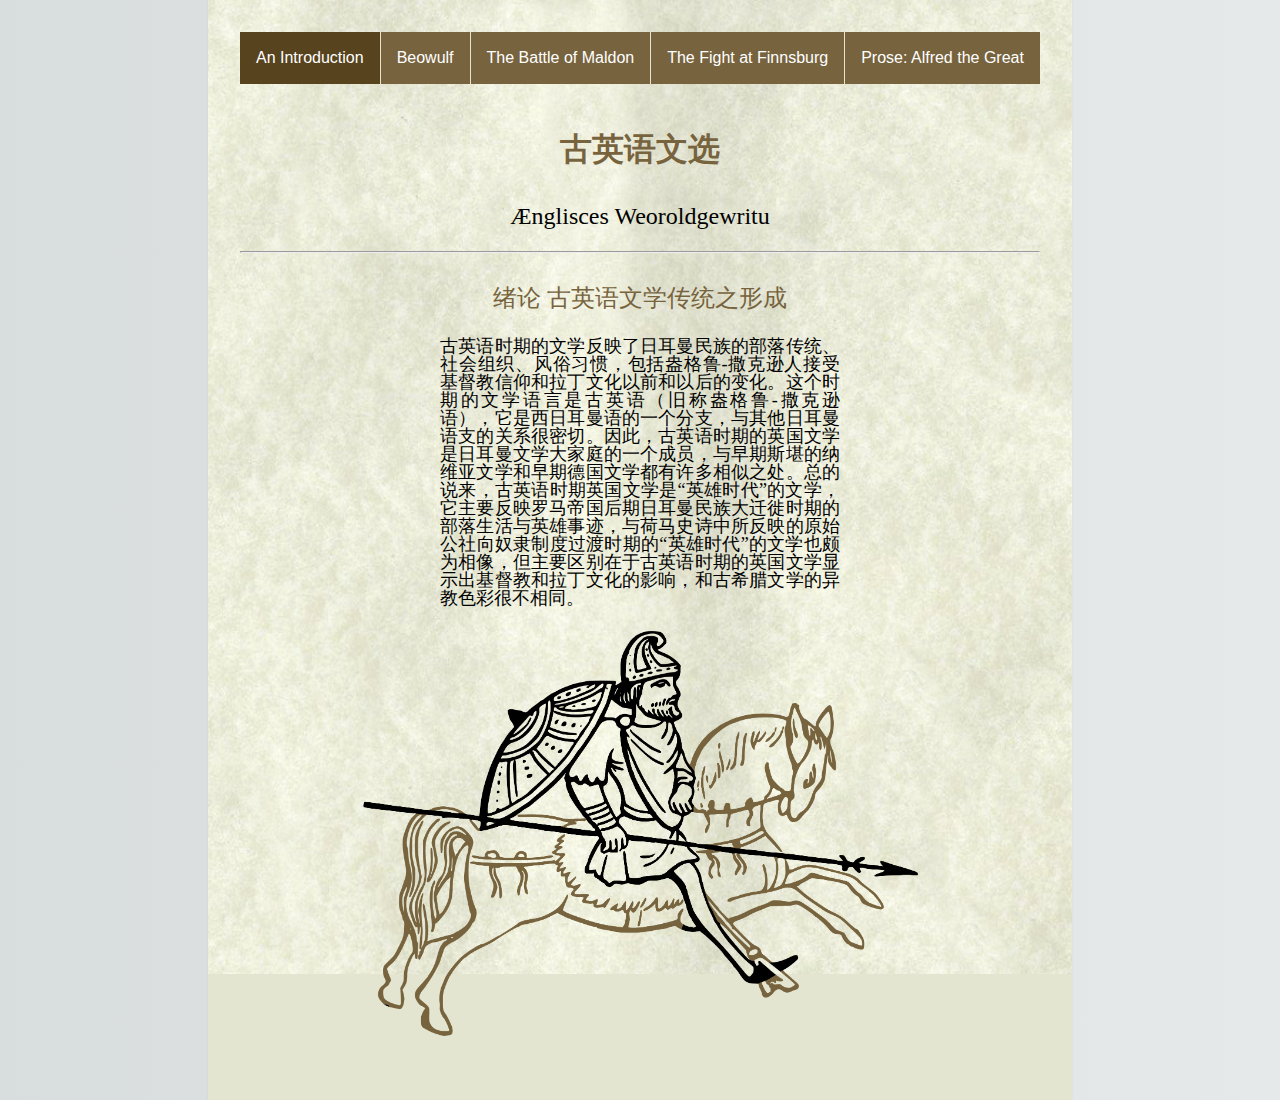
<file: index.html>
<!DOCTYPE html>
<html>

<head>
    <meta charset="utf-8">
    <meta http-equiv="X-UA-Compatible" content="IE=edge">
    <title>Old English Anthology</title>
    <meta name="description" content="Old English Anthology">
    <meta name="author" content="LBR">
    <link rel="stylesheet" href="mystylesheet.css">
</head>

<body>

    <div class="navbar">
        <ul>
            <li><a href="index.html" a class="active"> An Introduction </a></li>
            <li><a href="Beowulf.html"> Beowulf </a></li>
            <li><a href="Maldon.html"> The Battle of Maldon </a></li>
            <li><a href="Finnsburg.html"> The Fight at Finnsburg </a></li>
            <li><a href="Alfred.html"> Prose: Alfred the Great </a></li>
        </ul>
    </div>

    <div class="header">
        <br>
        <h1 style="font-family:华光大黑_CNKI">古英语文选</h1>
        <h2 style="font-family:Matura MT Script Capitals">Ænglisces Weoroldgewritu</h2>
    </div>
    
    <div class="text">
        <hr/>
        <h3>绪论 古英语文学传统之形成</h3>
        <p class="desc">
            古英语时期的文学反映了日耳曼民族的部落传统、社会组织、风俗习惯，包括盎格鲁-撒克逊人接受基督教信仰和拉丁文化以前和以后的变化。这个时期的文学语言是古英语（旧称盎格鲁-撒克逊语），它是西日耳曼语的一个分支，与其他日耳曼语支的关系很密切。因此，古英语时期的英国文学是日耳曼文学大家庭的一个成员，与早期斯堪的纳维亚文学和早期德国文学都有许多相似之处。总的说来，古英语时期英国文学是“英雄时代”的文学，它主要反映罗马帝国后期日耳曼民族大迁徙时期的部落生活与英雄事迹，与荷马史诗中所反映的原始公社向奴隶制度过渡时期的“英雄时代”的文学也颇为相像，但主要区别在于古英语时期的英国文学显示出基督教和拉丁文化的影响，和古希腊文学的异教色彩很不相同。
        </p>
        <br/>
        <div align="center">
            <img class="png", height=405px, width=555px,  src="Images/Anglo-Saxon Horseman coloured.png">
        </div>
    </div>
</body>
</file>
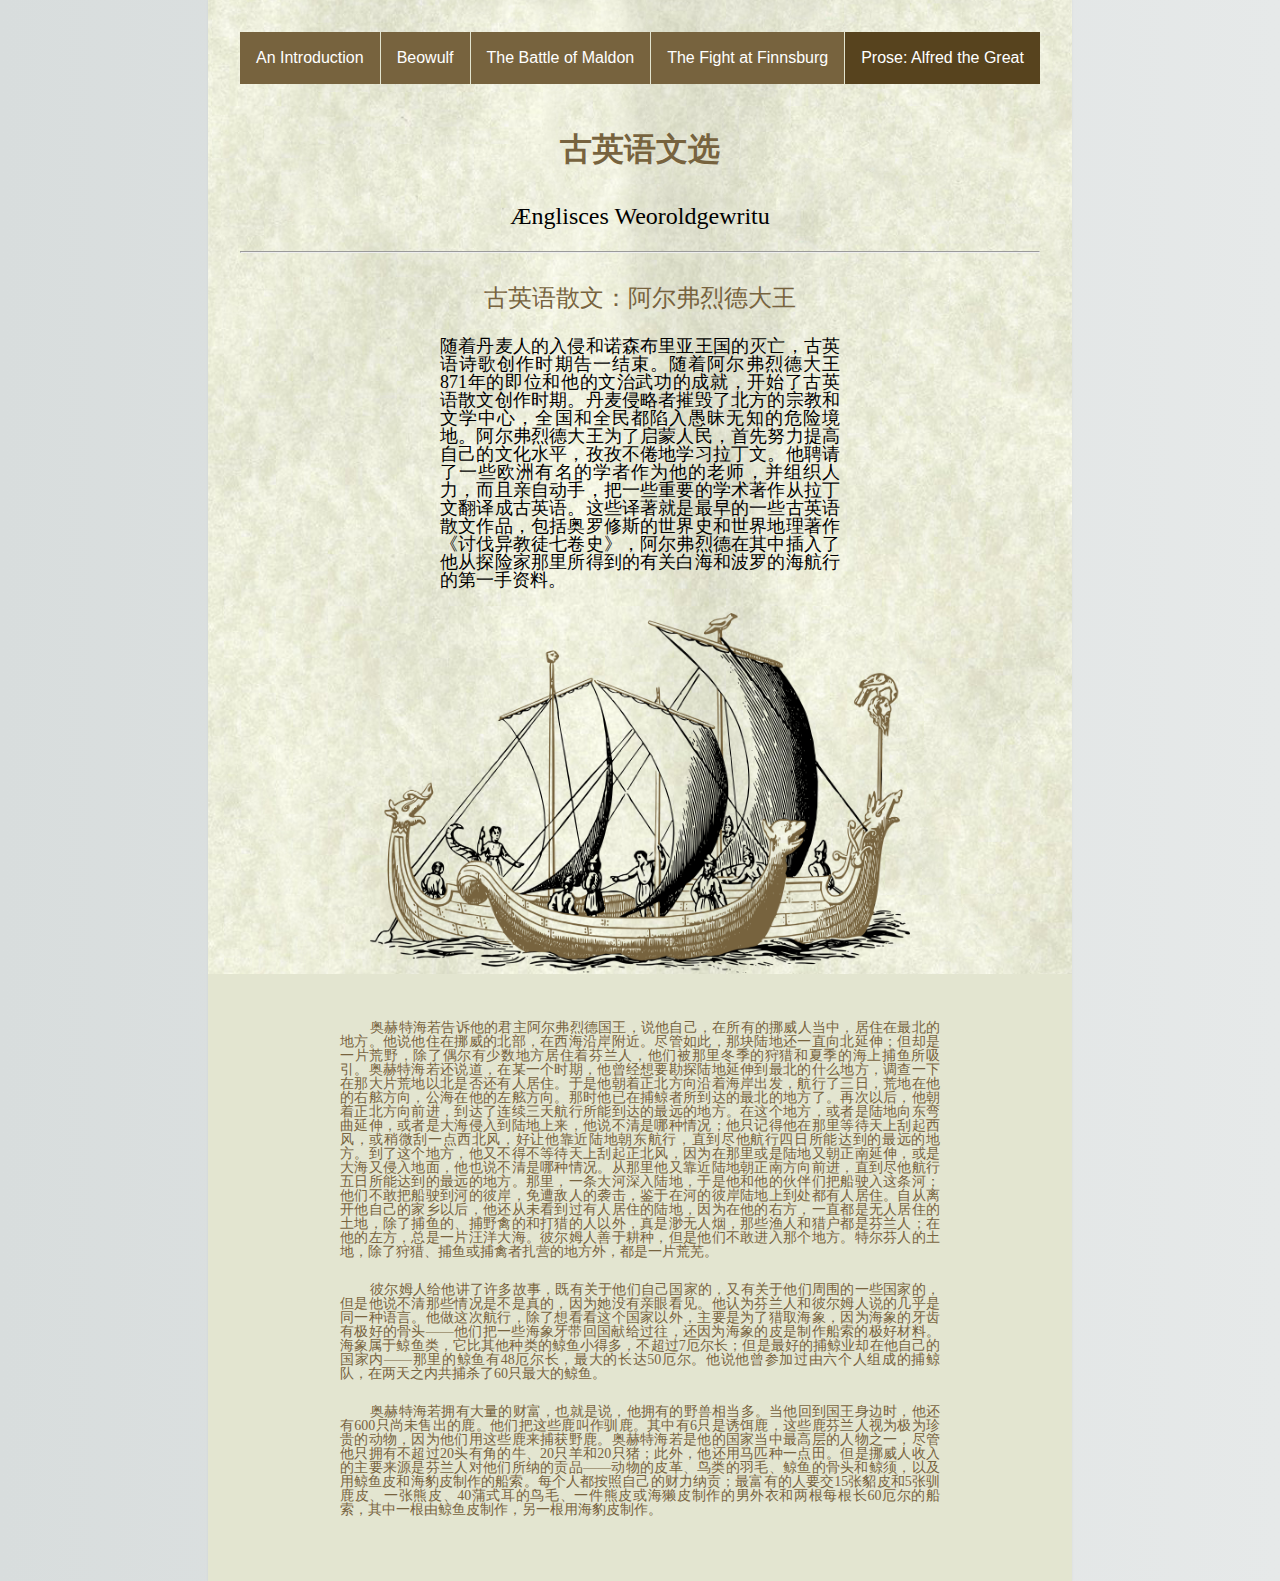
<file: Alfred.html>
<!DOCTYPE html>
<html>

<head>
    <meta charset="utf-8">
    <meta http-equiv="X-UA-Compatible" content="IE=edge">
    <title>Old English Anthology</title>
    <meta name="description" content="Old English Anthology">
    <meta name="author" content="LBR">
    <link rel="stylesheet" href="mystylesheet.css">
</head>

<body>

    <div class="navbar">
        <ul>
            <li><a href="index.html"> An Introduction </a></li>
            <li><a href="Beowulf.html"> Beowulf </a></li>
            <li><a href="Maldon.html"> The Battle of Maldon </a></li>
            <li><a href="Finnsburg.html"> The Fight at Finnsburg </a></li>
            <li><a href="Alfred.html" a class="active"> Prose: Alfred the Great </a></li>
        </ul>
    </div>

    <div class="header">
        <br>
        <h1 style="font-family:华光大黑_CNKI">古英语文选</h1>
        <h2 style="font-family:Matura MT Script Capitals">Ænglisces Weoroldgewritu</h2>
    </div>
    
    <div class="text">
        <hr/>
        <h3>古英语散文：阿尔弗烈德大王</h3>
        <p class="desc">
            随着丹麦人的入侵和诺森布里亚王国的灭亡，古英语诗歌创作时期告一结束。随着阿尔弗烈德大王871年的即位和他的文治武功的成就，开始了古英语散文创作时期。丹麦侵略者摧毁了北方的宗教和文学中心，全国和全民都陷入愚昧无知的危险境地。阿尔弗烈德大王为了启蒙人民，首先努力提高自己的文化水平，孜孜不倦地学习拉丁文。他聘请了一些欧洲有名的学者作为他的老师，并组织人力，而且亲自动手，把一些重要的学术著作从拉丁文翻译成古英语。这些译著就是最早的一些古英语散文作品，包括奥罗修斯的世界史和世界地理著作《讨伐异教徒七卷史》，阿尔弗烈德在其中插入了他从探险家那里所得到的有关白海和波罗的海航行的第一手资料。
        </p>
        <br/>
        <div align="center">
            <img class="png", height=360px, width=540px,  src="Images/Anglo-Saxon Fleet.png">
        </div>
        <br/>
        <br/>
        <p class="prose">
        &nbsp;&nbsp;&nbsp;&nbsp;&nbsp;&nbsp;&nbsp;&nbsp;奥赫特海若告诉他的君主阿尔弗烈德国王，说他自己，在所有的挪威人当中，居住在最北的地方。他说他住在挪威的北部，在西海沿岸附近。尽管如此，那块陆地还一直向北延伸；但却是一片荒野，除了偶尔有少数地方居住着芬兰人，他们被那里冬季的狩猎和夏季的海上捕鱼所吸引。奥赫特海若还说道，在某一个时期，他曾经想要勘探陆地延伸到最北的什么地方，调查一下在那大片荒地以北是否还有人居住。于是他朝着正北方向沿着海岸出发，航行了三日，荒地在他的右舷方向，公海在他的左舷方向。那时他已在捕鲸者所到达的最北的地方了。再次以后，他朝着正北方向前进，到达了连续三天航行所能到达的最远的地方。在这个地方，或者是陆地向东弯曲延伸，或者是大海侵入到陆地上来，他说不清是哪种情况；他只记得他在那里等待天上刮起西风，或稍微刮一点西北风，好让他靠近陆地朝东航行，直到尽他航行四日所能达到的最远的地方。到了这个地方，他又不得不等待天上刮起正北风，因为在那里或是陆地又朝正南延伸，或是大海又侵入地面，他也说不清是哪种情况。从那里他又靠近陆地朝正南方向前进，直到尽他航行五日所能达到的最远的地方。那里，一条大河深入陆地，于是他和他的伙伴们把船驶入这条河；他们不敢把船驶到河的彼岸，免遭敌人的袭击，鉴于在河的彼岸陆地上到处都有人居住。自从离开他自己的家乡以后，他还从未看到过有人居住的陆地，因为在他的右方，一直都是无人居住的土地，除了捕鱼的、捕野禽的和打猎的人以外，真是渺无人烟，那些渔人和猎户都是芬兰人；在他的左方，总是一片汪洋大海。彼尔姆人善于耕种，但是他们不敢进入那个地方。特尔芬人的土地，除了狩猎、捕鱼或捕禽者扎营的地方外，都是一片荒芜。
        </p>
        <br/>
        <p class="prose">
        &nbsp;&nbsp;&nbsp;&nbsp;&nbsp;&nbsp;&nbsp;&nbsp;彼尔姆人给他讲了许多故事，既有关于他们自己国家的，又有关于他们周围的一些国家的，但是他说不清那些情况是不是真的，因为她没有亲眼看见。他认为芬兰人和彼尔姆人说的几乎是同一种语言。他做这次航行，除了想看看这个国家以外，主要是为了猎取海象，因为海象的牙齿有极好的骨头——他们把一些海象牙带回国献给过往，还因为海象的皮是制作船索的极好材料。海象属于鲸鱼类，它比其他种类的鲸鱼小得多，不超过7厄尔长；但是最好的捕鲸业却在他自己的国家内——那里的鲸鱼有48厄尔长，最大的长达50厄尔。他说他曾参加过由六个人组成的捕鲸队，在两天之内共捕杀了60只最大的鲸鱼。
        </p>
        <br/>
        <p class="prose">
        &nbsp;&nbsp;&nbsp;&nbsp;&nbsp;&nbsp;&nbsp;&nbsp;奥赫特海若拥有大量的财富，也就是说，他拥有的野兽相当多。当他回到国王身边时，他还有600只尚未售出的鹿。他们把这些鹿叫作驯鹿。其中有6只是诱饵鹿，这些鹿芬兰人视为极为珍贵的动物，因为他们用这些鹿来捕获野鹿。奥赫特海若是他的国家当中最高层的人物之一，尽管他只拥有不超过20头有角的牛、20只羊和20只猪；此外，他还用马匹种一点田。但是挪威人收入的主要来源是芬兰人对他们所纳的贡品——动物的皮革、鸟类的羽毛、鲸鱼的骨头和鲸须，以及用鲸鱼皮和海豹皮制作的船索。每个人都按照自己的财力纳贡；最富有的人要交15张貂皮和5张驯鹿皮、一张熊皮、40蒲式耳的鸟毛、一件熊皮或海獭皮制作的男外衣和两根每根长60厄尔的船索，其中一根由鲸鱼皮制作，另一根用海豹皮制作。
        </p>
    </div>
</body>
</file>
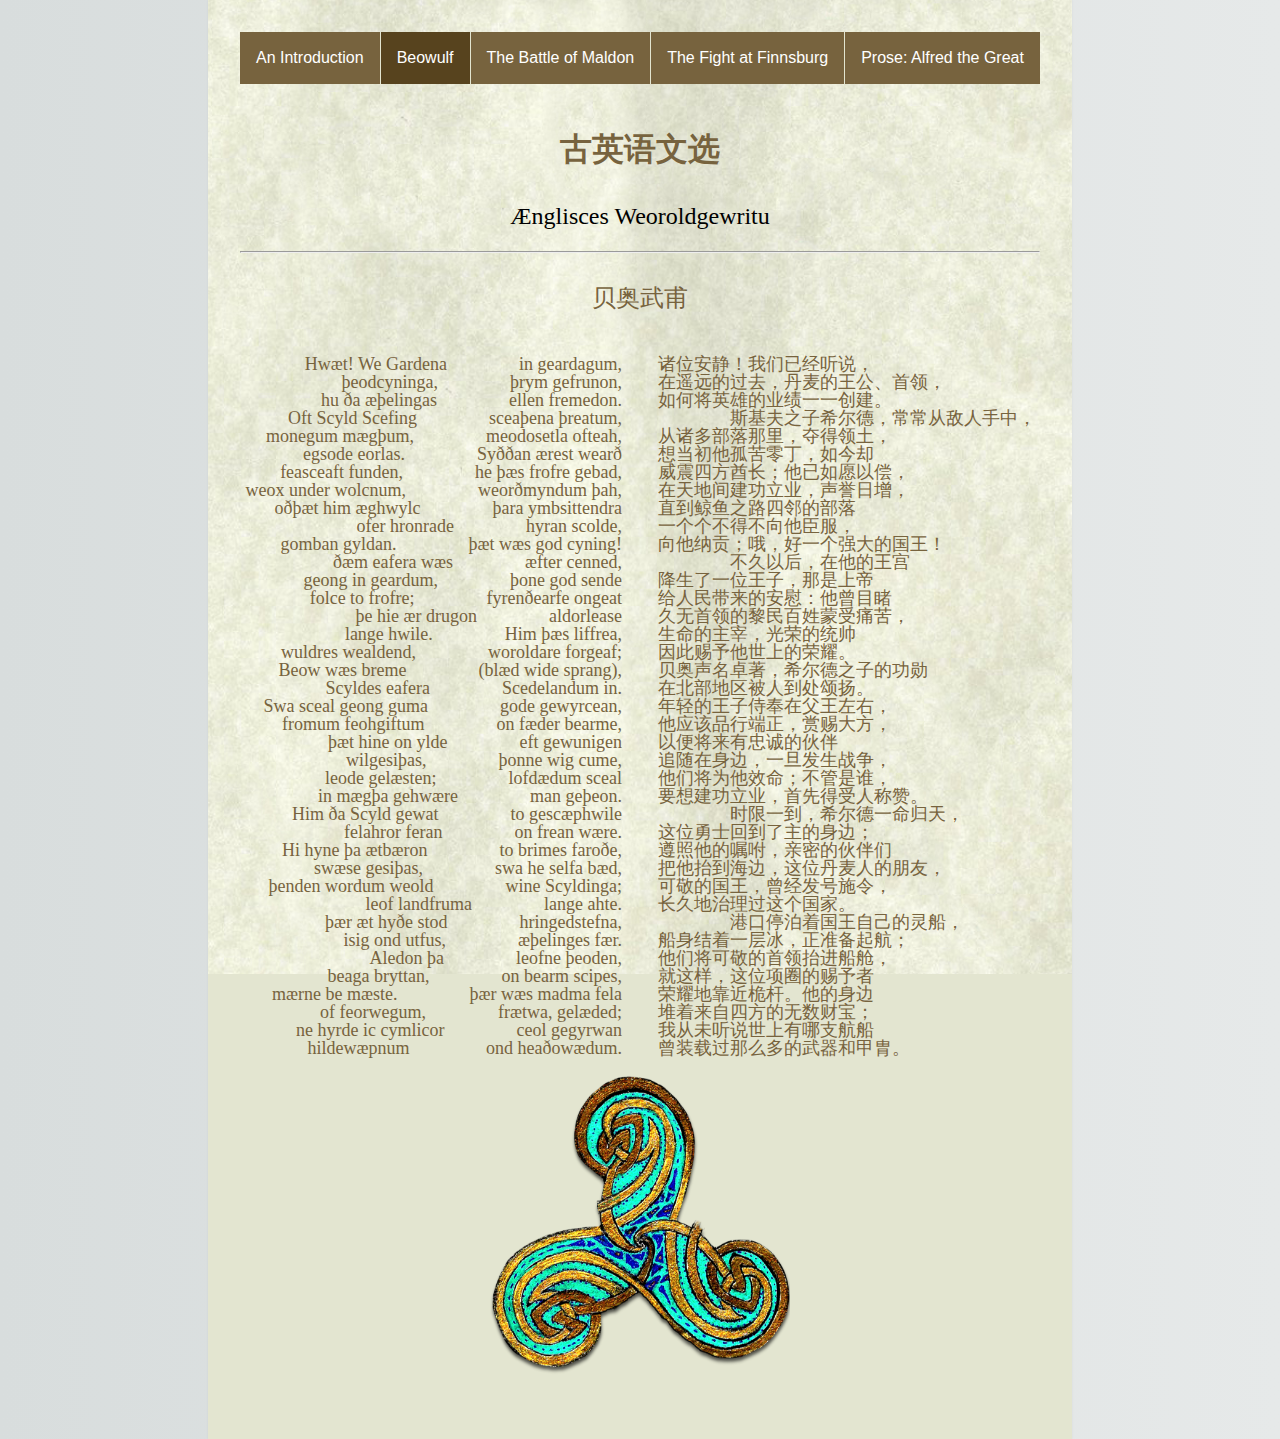
<file: Beowulf.html>
<!DOCTYPE html>
<html>

<head>
    <meta charset="utf-8">
    <meta http-equiv="X-UA-Compatible" content="IE=edge">
    <title>OEA: Beowulf</title>
    <meta name="description" content="OEA: Beowulf">
    <meta name="author" content="LBR">
    <link rel="stylesheet" href="mystylesheet.css">
</head>

<body>

    <div class="navbar">
        <ul>
            <li><a href="index.html"> An Introduction </a></li>
            <li><a href="Beowulf.html" a class="active"> Beowulf </a></li>
            <li><a href="Maldon.html"> The Battle of Maldon </a></li>
            <li><a href="Finnsburg.html"> The Fight at Finnsburg </a></li>
            <li><a href="Alfred.html"> Prose: Alfred the Great </a></li>
        </ul>
    </div>

    <div class="header">
        <br>
        <h1>古英语文选</h1>
        <h2>Ænglisces Weoroldgewritu</h2>
    </div>
    
    <div class="text">
        <hr/>
        <h3>贝奥武甫</h3>
        <div class="column left">
            <p class="text-en">
                Hwæt! We Gardena&nbsp;&nbsp;&nbsp;&nbsp;&nbsp;&nbsp;&nbsp;&nbsp;&nbsp;&nbsp;&nbsp;&nbsp;&nbsp;&nbsp;&nbsp;&nbsp;in geardagum,&nbsp;&nbsp;&nbsp;&nbsp;<br>
                þeodcyninga,&nbsp;&nbsp;&nbsp;&nbsp;&nbsp;&nbsp;&nbsp;&nbsp;&nbsp;&nbsp;&nbsp;&nbsp;&nbsp;&nbsp;&nbsp;&nbsp;þrym gefrunon,&nbsp;&nbsp;&nbsp;&nbsp;<br>
                hu ða æþelingas&nbsp;&nbsp;&nbsp;&nbsp;&nbsp;&nbsp;&nbsp;&nbsp;&nbsp;&nbsp;&nbsp;&nbsp;&nbsp;&nbsp;&nbsp;&nbsp;ellen fremedon.&nbsp;&nbsp;&nbsp;&nbsp;<br>
                Oft Scyld Scefing&nbsp;&nbsp;&nbsp;&nbsp;&nbsp;&nbsp;&nbsp;&nbsp;&nbsp;&nbsp;&nbsp;&nbsp;&nbsp;&nbsp;&nbsp;&nbsp;sceaþena þreatum,&nbsp;&nbsp;&nbsp;&nbsp;<br>
                monegum mægþum,&nbsp;&nbsp;&nbsp;&nbsp;&nbsp;&nbsp;&nbsp;&nbsp;&nbsp;&nbsp;&nbsp;&nbsp;&nbsp;&nbsp;&nbsp;&nbsp;meodosetla ofteah,&nbsp;&nbsp;&nbsp;&nbsp;<br>
                egsode eorlas.&nbsp;&nbsp;&nbsp;&nbsp;&nbsp;&nbsp;&nbsp;&nbsp;&nbsp;&nbsp;&nbsp;&nbsp;&nbsp;&nbsp;&nbsp;&nbsp;Syððan ærest wearð&nbsp;&nbsp;&nbsp;&nbsp;<br>
                feasceaft funden,&nbsp;&nbsp;&nbsp;&nbsp;&nbsp;&nbsp;&nbsp;&nbsp;&nbsp;&nbsp;&nbsp;&nbsp;&nbsp;&nbsp;&nbsp;&nbsp;he þæs frofre gebad,&nbsp;&nbsp;&nbsp;&nbsp;<br>
                weox under wolcnum,&nbsp;&nbsp;&nbsp;&nbsp;&nbsp;&nbsp;&nbsp;&nbsp;&nbsp;&nbsp;&nbsp;&nbsp;&nbsp;&nbsp;&nbsp;&nbsp;weorðmyndum þah,&nbsp;&nbsp;&nbsp;&nbsp;<br>
                oðþæt him æghwylc&nbsp;&nbsp;&nbsp;&nbsp;&nbsp;&nbsp;&nbsp;&nbsp;&nbsp;&nbsp;&nbsp;&nbsp;&nbsp;&nbsp;&nbsp;&nbsp;þara ymbsittendra&nbsp;&nbsp;&nbsp;&nbsp;<br>
                ofer hronrade&nbsp;&nbsp;&nbsp;&nbsp;&nbsp;&nbsp;&nbsp;&nbsp;&nbsp;&nbsp;&nbsp;&nbsp;&nbsp;&nbsp;&nbsp;&nbsp;hyran scolde,&nbsp;&nbsp;&nbsp;&nbsp;<br>
                gomban gyldan.&nbsp;&nbsp;&nbsp;&nbsp;&nbsp;&nbsp;&nbsp;&nbsp;&nbsp;&nbsp;&nbsp;&nbsp;&nbsp;&nbsp;&nbsp;&nbsp;þæt wæs god cyning!&nbsp;&nbsp;&nbsp;&nbsp;<br>
                ðæm eafera wæs&nbsp;&nbsp;&nbsp;&nbsp;&nbsp;&nbsp;&nbsp;&nbsp;&nbsp;&nbsp;&nbsp;&nbsp;&nbsp;&nbsp;&nbsp;&nbsp;æfter cenned,&nbsp;&nbsp;&nbsp;&nbsp;<br>
                geong in geardum,&nbsp;&nbsp;&nbsp;&nbsp;&nbsp;&nbsp;&nbsp;&nbsp;&nbsp;&nbsp;&nbsp;&nbsp;&nbsp;&nbsp;&nbsp;&nbsp;þone god sende&nbsp;&nbsp;&nbsp;&nbsp;<br>
                folce to frofre;&nbsp;&nbsp;&nbsp;&nbsp;&nbsp;&nbsp;&nbsp;&nbsp;&nbsp;&nbsp;&nbsp;&nbsp;&nbsp;&nbsp;&nbsp;&nbsp;fyrenðearfe ongeat&nbsp;&nbsp;&nbsp;&nbsp;<br>
                þe hie ær drugon&nbsp;&nbsp;&nbsp;&nbsp;&nbsp;&nbsp;&nbsp;&nbsp;&nbsp;&nbsp;&nbsp;&nbsp;&nbsp;&nbsp;&nbsp;&nbsp;aldorlease&nbsp;&nbsp;&nbsp;&nbsp;<br>
                lange hwile.&nbsp;&nbsp;&nbsp;&nbsp;&nbsp;&nbsp;&nbsp;&nbsp;&nbsp;&nbsp;&nbsp;&nbsp;&nbsp;&nbsp;&nbsp;&nbsp;Him þæs liffrea,&nbsp;&nbsp;&nbsp;&nbsp;<br>
                wuldres wealdend,&nbsp;&nbsp;&nbsp;&nbsp;&nbsp;&nbsp;&nbsp;&nbsp;&nbsp;&nbsp;&nbsp;&nbsp;&nbsp;&nbsp;&nbsp;&nbsp;woroldare forgeaf;&nbsp;&nbsp;&nbsp;&nbsp;<br>
                Beow wæs breme&nbsp;&nbsp;&nbsp;&nbsp;&nbsp;&nbsp;&nbsp;&nbsp;&nbsp;&nbsp;&nbsp;&nbsp;&nbsp;&nbsp;&nbsp;&nbsp;(blæd wide sprang),&nbsp;&nbsp;&nbsp;&nbsp;<br>
                Scyldes eafera&nbsp;&nbsp;&nbsp;&nbsp;&nbsp;&nbsp;&nbsp;&nbsp;&nbsp;&nbsp;&nbsp;&nbsp;&nbsp;&nbsp;&nbsp;&nbsp;Scedelandum in.&nbsp;&nbsp;&nbsp;&nbsp;<br>
                Swa sceal geong guma&nbsp;&nbsp;&nbsp;&nbsp;&nbsp;&nbsp;&nbsp;&nbsp;&nbsp;&nbsp;&nbsp;&nbsp;&nbsp;&nbsp;&nbsp;&nbsp;gode gewyrcean,&nbsp;&nbsp;&nbsp;&nbsp;<br>
                fromum feohgiftum&nbsp;&nbsp;&nbsp;&nbsp;&nbsp;&nbsp;&nbsp;&nbsp;&nbsp;&nbsp;&nbsp;&nbsp;&nbsp;&nbsp;&nbsp;&nbsp;on fæder bearme,&nbsp;&nbsp;&nbsp;&nbsp;<br>
                þæt hine on ylde&nbsp;&nbsp;&nbsp;&nbsp;&nbsp;&nbsp;&nbsp;&nbsp;&nbsp;&nbsp;&nbsp;&nbsp;&nbsp;&nbsp;&nbsp;&nbsp;eft gewunigen&nbsp;&nbsp;&nbsp;&nbsp;<br>
                wilgesiþas,&nbsp;&nbsp;&nbsp;&nbsp;&nbsp;&nbsp;&nbsp;&nbsp;&nbsp;&nbsp;&nbsp;&nbsp;&nbsp;&nbsp;&nbsp;&nbsp;þonne wig cume,&nbsp;&nbsp;&nbsp;&nbsp;<br>
                leode gelæsten;&nbsp;&nbsp;&nbsp;&nbsp;&nbsp;&nbsp;&nbsp;&nbsp;&nbsp;&nbsp;&nbsp;&nbsp;&nbsp;&nbsp;&nbsp;&nbsp;lofdædum sceal&nbsp;&nbsp;&nbsp;&nbsp;<br>
                in mægþa gehwære&nbsp;&nbsp;&nbsp;&nbsp;&nbsp;&nbsp;&nbsp;&nbsp;&nbsp;&nbsp;&nbsp;&nbsp;&nbsp;&nbsp;&nbsp;&nbsp;man geþeon.&nbsp;&nbsp;&nbsp;&nbsp;<br>
                Him ða Scyld gewat&nbsp;&nbsp;&nbsp;&nbsp;&nbsp;&nbsp;&nbsp;&nbsp;&nbsp;&nbsp;&nbsp;&nbsp;&nbsp;&nbsp;&nbsp;&nbsp;to gescæphwile&nbsp;&nbsp;&nbsp;&nbsp;<br>
                felahror feran&nbsp;&nbsp;&nbsp;&nbsp;&nbsp;&nbsp;&nbsp;&nbsp;&nbsp;&nbsp;&nbsp;&nbsp;&nbsp;&nbsp;&nbsp;&nbsp;on frean wære.&nbsp;&nbsp;&nbsp;&nbsp;<br>
                Hi hyne þa ætbæron&nbsp;&nbsp;&nbsp;&nbsp;&nbsp;&nbsp;&nbsp;&nbsp;&nbsp;&nbsp;&nbsp;&nbsp;&nbsp;&nbsp;&nbsp;&nbsp;to brimes faroðe,&nbsp;&nbsp;&nbsp;&nbsp;<br>
                swæse gesiþas,&nbsp;&nbsp;&nbsp;&nbsp;&nbsp;&nbsp;&nbsp;&nbsp;&nbsp;&nbsp;&nbsp;&nbsp;&nbsp;&nbsp;&nbsp;&nbsp;swa he selfa bæd,&nbsp;&nbsp;&nbsp;&nbsp;<br>
                þenden wordum weold&nbsp;&nbsp;&nbsp;&nbsp;&nbsp;&nbsp;&nbsp;&nbsp;&nbsp;&nbsp;&nbsp;&nbsp;&nbsp;&nbsp;&nbsp;&nbsp;wine Scyldinga;&nbsp;&nbsp;&nbsp;&nbsp;<br>
                leof landfruma&nbsp;&nbsp;&nbsp;&nbsp;&nbsp;&nbsp;&nbsp;&nbsp;&nbsp;&nbsp;&nbsp;&nbsp;&nbsp;&nbsp;&nbsp;&nbsp;lange ahte.&nbsp;&nbsp;&nbsp;&nbsp;<br>
                þær æt hyðe stod&nbsp;&nbsp;&nbsp;&nbsp;&nbsp;&nbsp;&nbsp;&nbsp;&nbsp;&nbsp;&nbsp;&nbsp;&nbsp;&nbsp;&nbsp;&nbsp;hringedstefna,&nbsp;&nbsp;&nbsp;&nbsp;<br>
                isig ond utfus,&nbsp;&nbsp;&nbsp;&nbsp;&nbsp;&nbsp;&nbsp;&nbsp;&nbsp;&nbsp;&nbsp;&nbsp;&nbsp;&nbsp;&nbsp;&nbsp;æþelinges fær.&nbsp;&nbsp;&nbsp;&nbsp;<br>
                Aledon þa&nbsp;&nbsp;&nbsp;&nbsp;&nbsp;&nbsp;&nbsp;&nbsp;&nbsp;&nbsp;&nbsp;&nbsp;&nbsp;&nbsp;&nbsp;&nbsp;leofne þeoden,&nbsp;&nbsp;&nbsp;&nbsp;<br>
                beaga bryttan,&nbsp;&nbsp;&nbsp;&nbsp;&nbsp;&nbsp;&nbsp;&nbsp;&nbsp;&nbsp;&nbsp;&nbsp;&nbsp;&nbsp;&nbsp;&nbsp;on bearm scipes,&nbsp;&nbsp;&nbsp;&nbsp;<br>
                mærne be mæste.&nbsp;&nbsp;&nbsp;&nbsp;&nbsp;&nbsp;&nbsp;&nbsp;&nbsp;&nbsp;&nbsp;&nbsp;&nbsp;&nbsp;&nbsp;&nbsp;þær wæs madma fela&nbsp;&nbsp;&nbsp;&nbsp;<br>
                of feorwegum,&nbsp;&nbsp;&nbsp;&nbsp;&nbsp;&nbsp;&nbsp;&nbsp;&nbsp;&nbsp;&nbsp;&nbsp;&nbsp;&nbsp;&nbsp;&nbsp;frætwa, gelæded;&nbsp;&nbsp;&nbsp;&nbsp;<br>
                ne hyrde ic cymlicor&nbsp;&nbsp;&nbsp;&nbsp;&nbsp;&nbsp;&nbsp;&nbsp;&nbsp;&nbsp;&nbsp;&nbsp;&nbsp;&nbsp;&nbsp;&nbsp;ceol gegyrwan&nbsp;&nbsp;&nbsp;&nbsp;<br>
                hildewæpnum&nbsp;&nbsp;&nbsp;&nbsp;&nbsp;&nbsp;&nbsp;&nbsp;&nbsp;&nbsp;&nbsp;&nbsp;&nbsp;&nbsp;&nbsp;&nbsp; ond heaðowædum.&nbsp;&nbsp;&nbsp;&nbsp;
            </p>
        </div>
        <div class="column right">
            <p class="text-zh">
                &nbsp;&nbsp;&nbsp;&nbsp;诸位安静！我们已经听说，<br>
                &nbsp;&nbsp;&nbsp;&nbsp;在遥远的过去，丹麦的王公、首领，<br>
                &nbsp;&nbsp;&nbsp;&nbsp;如何将英雄的业绩一一创建。<br>
                &nbsp;&nbsp;&nbsp;&nbsp;&nbsp;&nbsp;&nbsp;&nbsp;&nbsp;&nbsp;&nbsp;&nbsp;&nbsp;&nbsp;&nbsp;&nbsp;&nbsp;&nbsp;&nbsp;&nbsp;斯基夫之子希尔德，常常从敌人手中，<br>
                &nbsp;&nbsp;&nbsp;&nbsp;从诸多部落那里，夺得领土，<br>
                &nbsp;&nbsp;&nbsp;&nbsp;想当初他孤苦零丁，如今却<br>
                &nbsp;&nbsp;&nbsp;&nbsp;威震四方酋长；他已如愿以偿，<br>
                &nbsp;&nbsp;&nbsp;&nbsp;在天地间建功立业，声誉日增，<br>
                &nbsp;&nbsp;&nbsp;&nbsp;直到鲸鱼之路四邻的部落<br>
                &nbsp;&nbsp;&nbsp;&nbsp;一个个不得不向他臣服，<br>
                &nbsp;&nbsp;&nbsp;&nbsp;向他纳贡；哦，好一个强大的国王！<br>
                &nbsp;&nbsp;&nbsp;&nbsp;&nbsp;&nbsp;&nbsp;&nbsp;&nbsp;&nbsp;&nbsp;&nbsp;&nbsp;&nbsp;&nbsp;&nbsp;&nbsp;&nbsp;&nbsp;&nbsp;不久以后，在他的王宫<br>
                &nbsp;&nbsp;&nbsp;&nbsp;降生了一位王子，那是上帝<br>
                &nbsp;&nbsp;&nbsp;&nbsp;给人民带来的安慰：他曾目睹<br>
                &nbsp;&nbsp;&nbsp;&nbsp;久无首领的黎民百姓蒙受痛苦，<br>
                &nbsp;&nbsp;&nbsp;&nbsp;生命的主宰，光荣的统帅<br>
                &nbsp;&nbsp;&nbsp;&nbsp;因此赐予他世上的荣耀。<br>
                &nbsp;&nbsp;&nbsp;&nbsp;贝奥声名卓著，希尔德之子的功勋<br>
                &nbsp;&nbsp;&nbsp;&nbsp;在北部地区被人到处颂扬。<br>
                &nbsp;&nbsp;&nbsp;&nbsp;年轻的王子侍奉在父王左右，<br>
                &nbsp;&nbsp;&nbsp;&nbsp;他应该品行端正，赏赐大方，<br>
                &nbsp;&nbsp;&nbsp;&nbsp;以便将来有忠诚的伙伴<br>
                &nbsp;&nbsp;&nbsp;&nbsp;追随在身边，一旦发生战争，<br>
                &nbsp;&nbsp;&nbsp;&nbsp;他们将为他效命；不管是谁，<br>
                &nbsp;&nbsp;&nbsp;&nbsp;要想建功立业，首先得受人称赞。<br>
                &nbsp;&nbsp;&nbsp;&nbsp;&nbsp;&nbsp;&nbsp;&nbsp;&nbsp;&nbsp;&nbsp;&nbsp;&nbsp;&nbsp;&nbsp;&nbsp;&nbsp;&nbsp;&nbsp;&nbsp;时限一到，希尔德一命归天，<br>
                &nbsp;&nbsp;&nbsp;&nbsp;这位勇士回到了主的身边；<br>
                &nbsp;&nbsp;&nbsp;&nbsp;遵照他的嘱咐，亲密的伙伴们<br>
                &nbsp;&nbsp;&nbsp;&nbsp;把他抬到海边，这位丹麦人的朋友，<br>
                &nbsp;&nbsp;&nbsp;&nbsp;可敬的国王，曾经发号施令，<br>
                &nbsp;&nbsp;&nbsp;&nbsp;长久地治理过这个国家。<br>
                &nbsp;&nbsp;&nbsp;&nbsp;&nbsp;&nbsp;&nbsp;&nbsp;&nbsp;&nbsp;&nbsp;&nbsp;&nbsp;&nbsp;&nbsp;&nbsp;&nbsp;&nbsp;&nbsp;&nbsp;港口停泊着国王自己的灵船，<br>
                &nbsp;&nbsp;&nbsp;&nbsp;船身结着一层冰，正准备起航；<br>
                &nbsp;&nbsp;&nbsp;&nbsp;他们将可敬的首领抬进船舱，<br>
                &nbsp;&nbsp;&nbsp;&nbsp;就这样，这位项圈的赐予者<br>
                &nbsp;&nbsp;&nbsp;&nbsp;荣耀地靠近桅杆。他的身边<br>
                &nbsp;&nbsp;&nbsp;&nbsp;堆着来自四方的无数财宝；<br>
                &nbsp;&nbsp;&nbsp;&nbsp;我从未听说世上有哪支航船<br>
                &nbsp;&nbsp;&nbsp;&nbsp;曾装载过那么多的武器和甲胄。
            </p>
        </div>
        <br/>
        <br/>
        <div align="center">
            <img class="png", height=300px, width=300px,  src="Images/Celtic Manuscript Emblem.png">
        </div>
    </div>
</body>
</file>
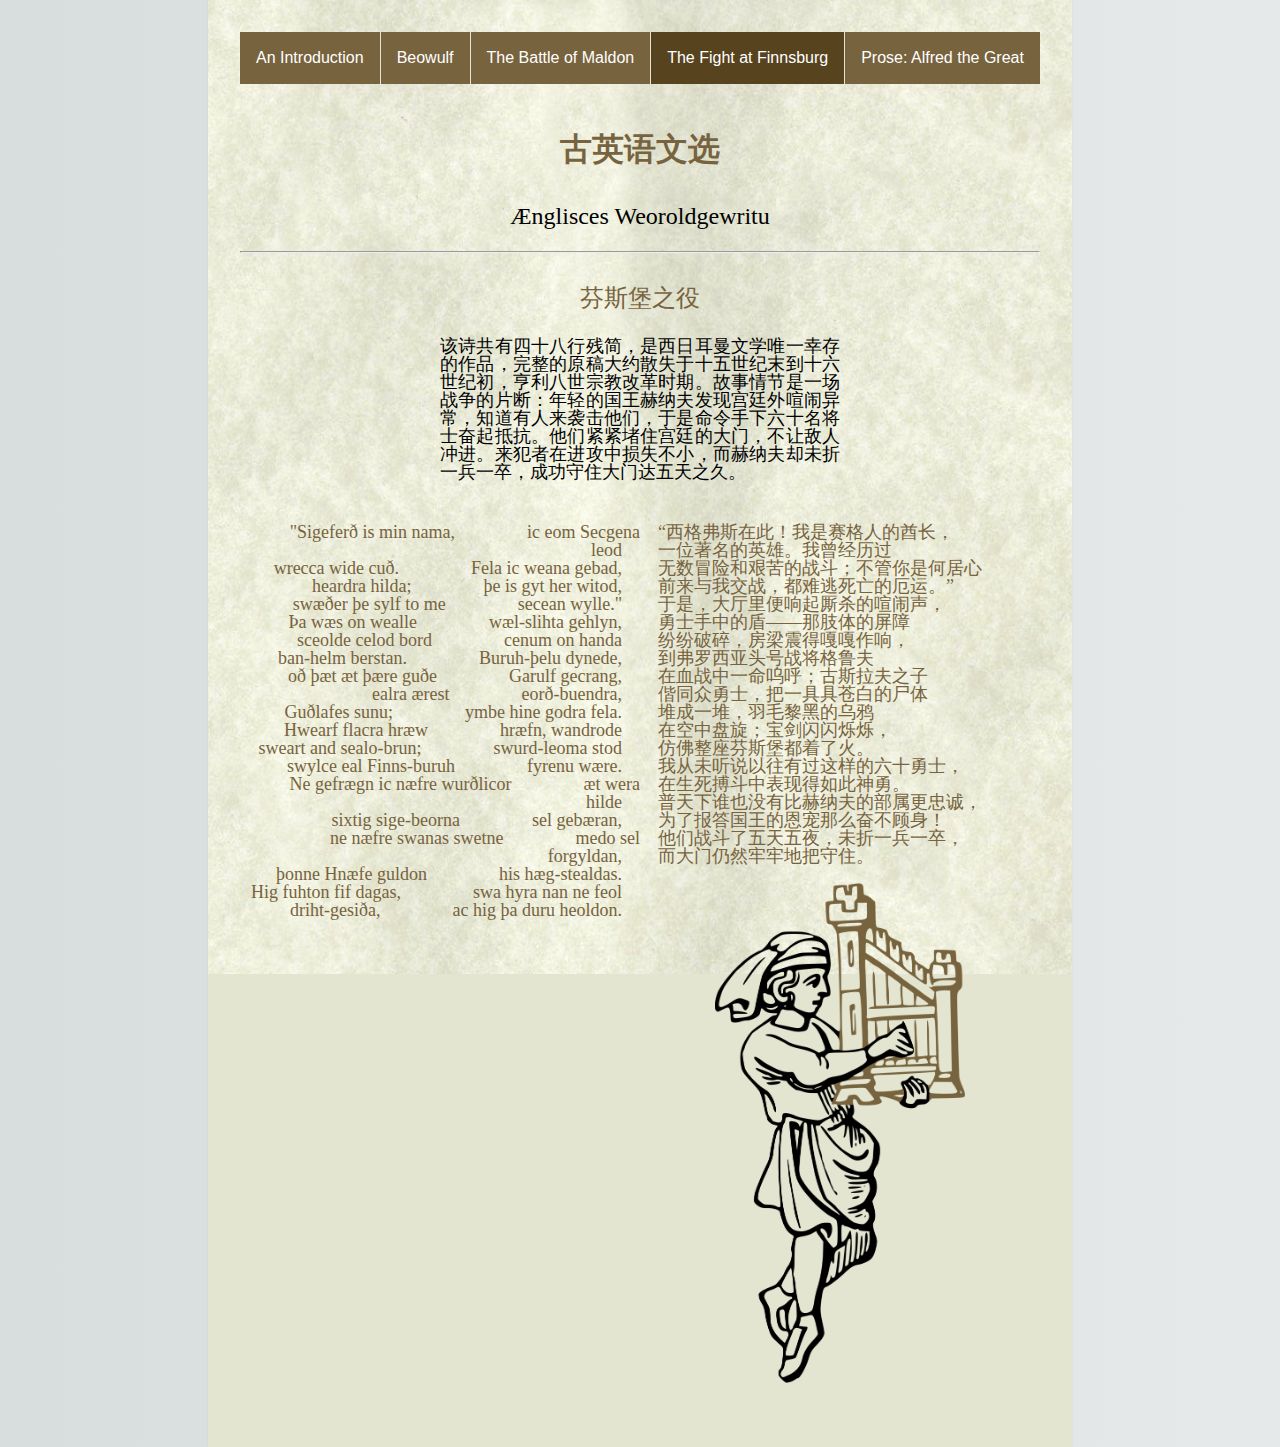
<file: Finnsburg.html>
<!DOCTYPE html>
<html>

<head>
    <meta charset="utf-8">
    <meta http-equiv="X-UA-Compatible" content="IE=edge">
    <title>OEA: Beowulf</title>
    <meta name="description" content="OEA: Beowulf">
    <meta name="author" content="LBR">
    <link rel="stylesheet" href="mystylesheet.css">
</head>

<body>

    <div class="navbar">
        <ul>
            <li><a href="index.html"> An Introduction </a></li>
            <li><a href="Beowulf.html"> Beowulf </a></li>
            <li><a href="Maldon.html"> The Battle of Maldon </a></li>
            <li><a href="Finnisburg.html" a class="active"> The Fight at Finnsburg </a></li>
            <li><a href="Alfred.html"> Prose: Alfred the Great </a></li>
        </ul>
    </div>

    <div class="header">
        <br>
        <h1>古英语文选</h1>
        <h2>Ænglisces Weoroldgewritu</h2>
    </div>
    
    <div class="text">
        <hr/>
        <h3>芬斯堡之役</h3>
        <p class="desc">
            该诗共有四十八行残简，是西日耳曼文学唯一幸存的作品，完整的原稿大约散失于十五世纪末到十六世纪初，亨利八世宗教改革时期。故事情节是一场战争的片断：年轻的国王赫纳夫发现宫廷外喧闹异常，知道有人来袭击他们，于是命令手下六十名将士奋起抵抗。他们紧紧堵住宫廷的大门，不让敌人冲进。来犯者在进攻中损失不小，而赫纳夫却未折一兵一卒，成功守住大门达五天之久。        </p>
        <br/>
        <div class="column left">
            <p class="text-en">
                "Sigeferð is min nama,&nbsp;&nbsp;&nbsp;&nbsp;&nbsp;&nbsp;&nbsp;&nbsp;&nbsp;&nbsp;&nbsp;&nbsp;&nbsp;&nbsp;&nbsp;&nbsp;ic eom Secgena leod&nbsp;&nbsp;&nbsp;&nbsp;<br>
                wrecca wide cuð.&nbsp;&nbsp;&nbsp;&nbsp;&nbsp;&nbsp;&nbsp;&nbsp;&nbsp;&nbsp;&nbsp;&nbsp;&nbsp;&nbsp;&nbsp;&nbsp;Fela ic weana gebad,&nbsp;&nbsp;&nbsp;&nbsp;<br>
                heardra hilda;&nbsp;&nbsp;&nbsp;&nbsp;&nbsp;&nbsp;&nbsp;&nbsp;&nbsp;&nbsp;&nbsp;&nbsp;&nbsp;&nbsp;&nbsp;&nbsp;þe is gyt her witod,&nbsp;&nbsp;&nbsp;&nbsp;<br>
                swæðer þe sylf to me&nbsp;&nbsp;&nbsp;&nbsp;&nbsp;&nbsp;&nbsp;&nbsp;&nbsp;&nbsp;&nbsp;&nbsp;&nbsp;&nbsp;&nbsp;&nbsp;secean wylle."&nbsp;&nbsp;&nbsp;&nbsp;<br>
                Þa wæs on wealle&nbsp;&nbsp;&nbsp;&nbsp;&nbsp;&nbsp;&nbsp;&nbsp;&nbsp;&nbsp;&nbsp;&nbsp;&nbsp;&nbsp;&nbsp;&nbsp;wæl-slihta gehlyn,&nbsp;&nbsp;&nbsp;&nbsp;<br>
                sceolde celod bord&nbsp;&nbsp;&nbsp;&nbsp;&nbsp;&nbsp;&nbsp;&nbsp;&nbsp;&nbsp;&nbsp;&nbsp;&nbsp;&nbsp;&nbsp;&nbsp;cenum on handa&nbsp;&nbsp;&nbsp;&nbsp;<br>
                ban-helm berstan.&nbsp;&nbsp;&nbsp;&nbsp;&nbsp;&nbsp;&nbsp;&nbsp;&nbsp;&nbsp;&nbsp;&nbsp;&nbsp;&nbsp;&nbsp;&nbsp;Buruh-þelu dynede,&nbsp;&nbsp;&nbsp;&nbsp;<br>
                oð þæt æt þære guðe&nbsp;&nbsp;&nbsp;&nbsp;&nbsp;&nbsp;&nbsp;&nbsp;&nbsp;&nbsp;&nbsp;&nbsp;&nbsp;&nbsp;&nbsp;&nbsp;Garulf gecrang,&nbsp;&nbsp;&nbsp;&nbsp;<br>
                ealra ærest&nbsp;&nbsp;&nbsp;&nbsp;&nbsp;&nbsp;&nbsp;&nbsp;&nbsp;&nbsp;&nbsp;&nbsp;&nbsp;&nbsp;&nbsp;&nbsp;eorð-buendra,&nbsp;&nbsp;&nbsp;&nbsp;<br>
                Guðlafes sunu;&nbsp;&nbsp;&nbsp;&nbsp;&nbsp;&nbsp;&nbsp;&nbsp;&nbsp;&nbsp;&nbsp;&nbsp;&nbsp;&nbsp;&nbsp;&nbsp;ymbe hine godra fela.&nbsp;&nbsp;&nbsp;&nbsp;<br>
                Hwearf flacra hræw&nbsp;&nbsp;&nbsp;&nbsp;&nbsp;&nbsp;&nbsp;&nbsp;&nbsp;&nbsp;&nbsp;&nbsp;&nbsp;&nbsp;&nbsp;&nbsp;hræfn, wandrode&nbsp;&nbsp;&nbsp;&nbsp;<br>
                sweart and sealo-brun;&nbsp;&nbsp;&nbsp;&nbsp;&nbsp;&nbsp;&nbsp;&nbsp;&nbsp;&nbsp;&nbsp;&nbsp;&nbsp;&nbsp;&nbsp;&nbsp;swurd-leoma stod&nbsp;&nbsp;&nbsp;&nbsp;<br>
                swylce eal Finns-buruh&nbsp;&nbsp;&nbsp;&nbsp;&nbsp;&nbsp;&nbsp;&nbsp;&nbsp;&nbsp;&nbsp;&nbsp;&nbsp;&nbsp;&nbsp;&nbsp;fyrenu wære.&nbsp;&nbsp;&nbsp;&nbsp;<br>
                Ne gefrægn ic næfre wurðlicor&nbsp;&nbsp;&nbsp;&nbsp;&nbsp;&nbsp;&nbsp;&nbsp;&nbsp;&nbsp;&nbsp;&nbsp;&nbsp;&nbsp;&nbsp;&nbsp;æt wera hilde&nbsp;&nbsp;&nbsp;&nbsp;<br>
                sixtig sige-beorna&nbsp;&nbsp;&nbsp;&nbsp;&nbsp;&nbsp;&nbsp;&nbsp;&nbsp;&nbsp;&nbsp;&nbsp;&nbsp;&nbsp;&nbsp;&nbsp;sel gebæran,&nbsp;&nbsp;&nbsp;&nbsp;<br>
                ne næfre swanas swetne&nbsp;&nbsp;&nbsp;&nbsp;&nbsp;&nbsp;&nbsp;&nbsp;&nbsp;&nbsp;&nbsp;&nbsp;&nbsp;&nbsp;&nbsp;&nbsp;medo sel forgyldan,&nbsp;&nbsp;&nbsp;&nbsp;<br>
                þonne Hnæfe guldon&nbsp;&nbsp;&nbsp;&nbsp;&nbsp;&nbsp;&nbsp;&nbsp;&nbsp;&nbsp;&nbsp;&nbsp;&nbsp;&nbsp;&nbsp;&nbsp;his hæg-stealdas.&nbsp;&nbsp;&nbsp;&nbsp;<br>
                Hig fuhton fif dagas,&nbsp;&nbsp;&nbsp;&nbsp;&nbsp;&nbsp;&nbsp;&nbsp;&nbsp;&nbsp;&nbsp;&nbsp;&nbsp;&nbsp;&nbsp;&nbsp;swa hyra nan ne feol&nbsp;&nbsp;&nbsp;&nbsp;<br>
                driht-gesiða,&nbsp;&nbsp;&nbsp;&nbsp;&nbsp;&nbsp;&nbsp;&nbsp;&nbsp;&nbsp;&nbsp;&nbsp;&nbsp;&nbsp;&nbsp;&nbsp;ac hig þa duru heoldon.&nbsp;&nbsp;&nbsp;&nbsp;<br>
            </p>
        </div>
        <div class="column right">
            <p class="text-zh">
                &nbsp;&nbsp;&nbsp;&nbsp;“西格弗斯在此！我是赛格人的酋长，<br>
                &nbsp;&nbsp;&nbsp;&nbsp;一位著名的英雄。我曾经历过<br>
                &nbsp;&nbsp;&nbsp;&nbsp;无数冒险和艰苦的战斗；不管你是何居心<br>
                &nbsp;&nbsp;&nbsp;&nbsp;前来与我交战，都难逃死亡的厄运。”<br>
                &nbsp;&nbsp;&nbsp;&nbsp;于是，大厅里便响起厮杀的喧闹声，<br>
                &nbsp;&nbsp;&nbsp;&nbsp;勇士手中的盾——那肢体的屏障<br>
                &nbsp;&nbsp;&nbsp;&nbsp;纷纷破碎，房梁震得嘎嘎作响，<br>
                &nbsp;&nbsp;&nbsp;&nbsp;到弗罗西亚头号战将格鲁夫<br>
                &nbsp;&nbsp;&nbsp;&nbsp;在血战中一命呜呼；古斯拉夫之子<br>
                &nbsp;&nbsp;&nbsp;&nbsp;偕同众勇士，把一具具苍白的尸体<br>
                &nbsp;&nbsp;&nbsp;&nbsp;堆成一堆，羽毛黎黑的乌鸦<br>
                &nbsp;&nbsp;&nbsp;&nbsp;在空中盘旋；宝剑闪闪烁烁，<br>
                &nbsp;&nbsp;&nbsp;&nbsp;仿佛整座芬斯堡都着了火。<br>
                &nbsp;&nbsp;&nbsp;&nbsp;我从未听说以往有过这样的六十勇士，<br>
                &nbsp;&nbsp;&nbsp;&nbsp;在生死搏斗中表现得如此神勇。<br>
                &nbsp;&nbsp;&nbsp;&nbsp;普天下谁也没有比赫纳夫的部属更忠诚，<br>
                &nbsp;&nbsp;&nbsp;&nbsp;为了报答国王的恩宠那么奋不顾身！<br>
                &nbsp;&nbsp;&nbsp;&nbsp;他们战斗了五天五夜，未折一兵一卒，<br>
                &nbsp;&nbsp;&nbsp;&nbsp;而大门仍然牢牢地把守住。
            </p>
        </div>
        <br/>
        <br/>
        <div align="center">
            <img class="png", height=500px, width=250px,  src="Images/Anglo-Saxon Minstrel 06 coloured.png">
        </div>
    </div>
</body>
</file>
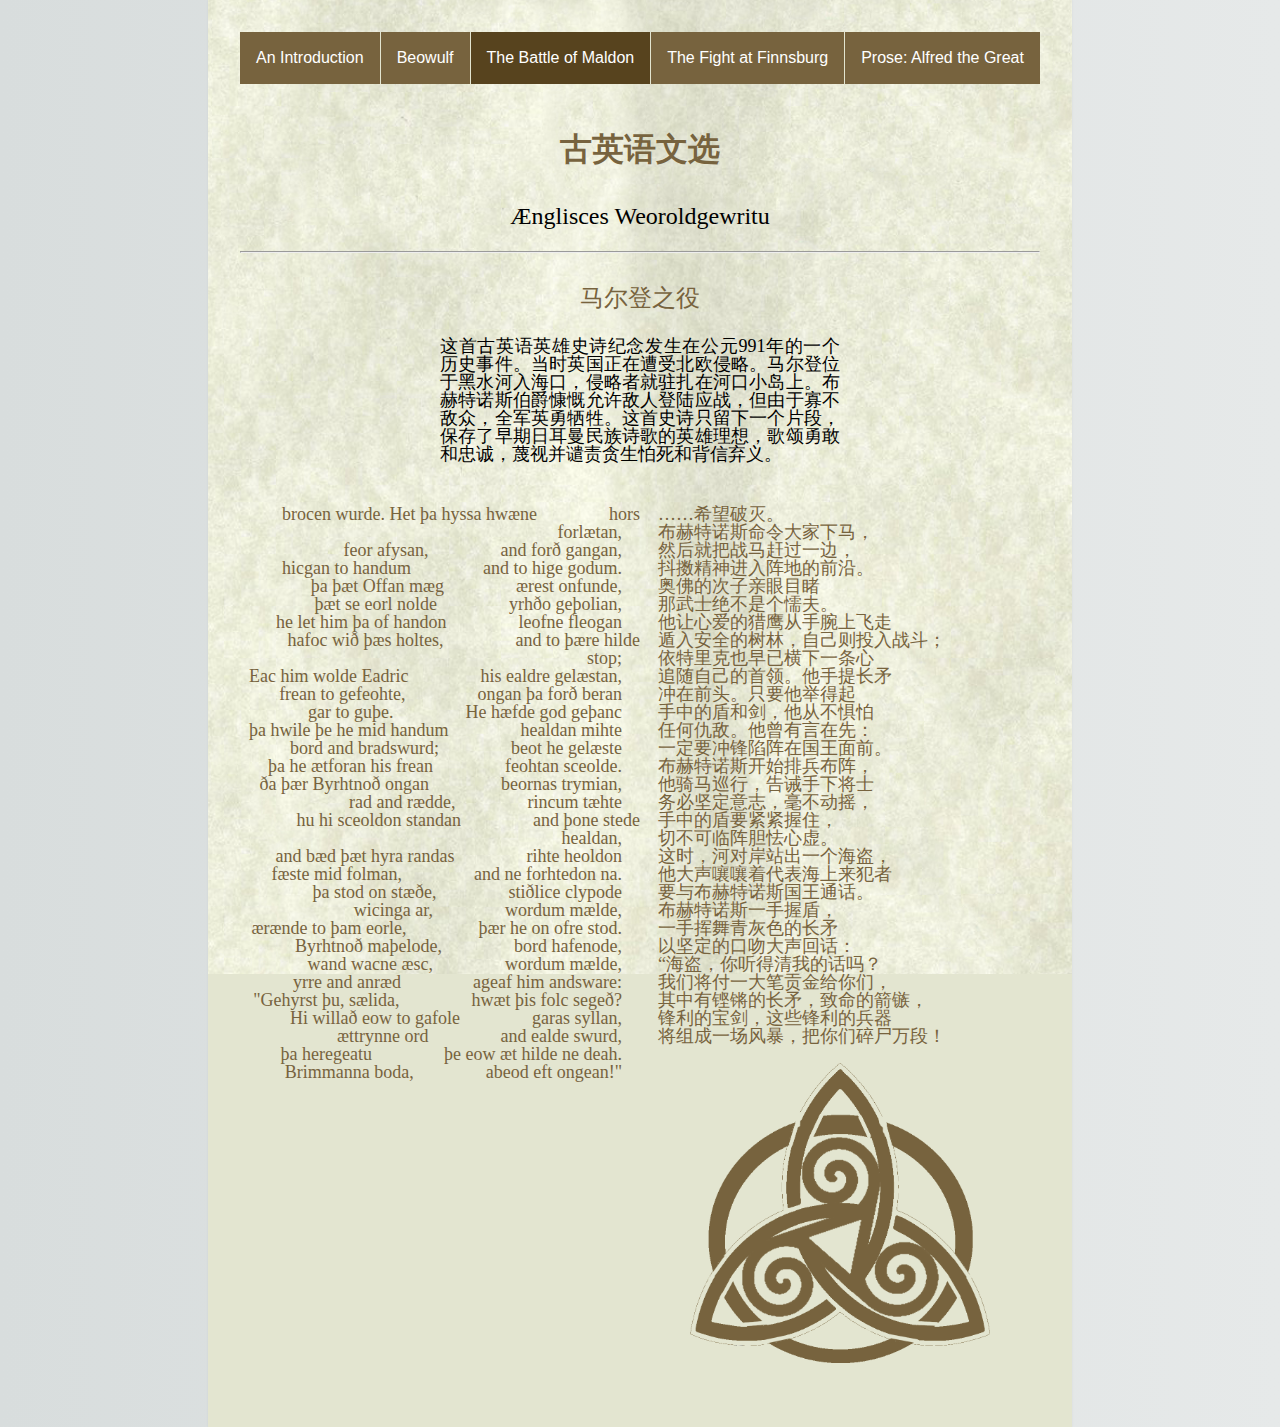
<file: Maldon.html>
<!DOCTYPE html>
<html>

<head>
    <meta charset="utf-8">
    <meta http-equiv="X-UA-Compatible" content="IE=edge">
    <title>OEA: Beowulf</title>
    <meta name="description" content="OEA: Beowulf">
    <meta name="author" content="LBR">
    <link rel="stylesheet" href="mystylesheet.css">
</head>

<body>

    <div class="navbar">
        <ul>
            <li><a href="index.html"> An Introduction </a></li>
            <li><a href="Beowulf.html"> Beowulf </a></li>
            <li><a href="Maldon.html" a class="active"> The Battle of Maldon </a></li>
            <li><a href="Finnsburg.html"> The Fight at Finnsburg </a></li>
            <li><a href="Alfred.html"> Prose: Alfred the Great </a></li>
        </ul>
    </div>

    <div class="header">
        <br>
        <h1>古英语文选</h1>
        <h2>Ænglisces Weoroldgewritu</h2>
    </div>
    
    <div class="text">
        <hr/>
        <h3>马尔登之役</h3>
        <p class="desc">
            这首古英语英雄史诗纪念发生在公元991年的一个历史事件。当时英国正在遭受北欧侵略。马尔登位于黑水河入海口，侵略者就驻扎在河口小岛上。布赫特诺斯伯爵慷慨允许敌人登陆应战，但由于寡不敌众，全军英勇牺牲。这首史诗只留下一个片段，保存了早期日耳曼民族诗歌的英雄理想，歌颂勇敢和忠诚，蔑视并谴责贪生怕死和背信弃义。
        </p>
        <br/>
        <div class="column left">
            <p class="text-en">
                brocen wurde.
                Het þa hyssa hwæne&nbsp;&nbsp;&nbsp;&nbsp;&nbsp;&nbsp;&nbsp;&nbsp;&nbsp;&nbsp;&nbsp;&nbsp;&nbsp;&nbsp;&nbsp;&nbsp;hors forlætan,&nbsp;&nbsp;&nbsp;&nbsp;<br>
                feor afysan,&nbsp;&nbsp;&nbsp;&nbsp;&nbsp;&nbsp;&nbsp;&nbsp;&nbsp;&nbsp;&nbsp;&nbsp;&nbsp;&nbsp;&nbsp;&nbsp;and forð gangan,&nbsp;&nbsp;&nbsp;&nbsp;<br>
                hicgan to handum&nbsp;&nbsp;&nbsp;&nbsp;&nbsp;&nbsp;&nbsp;&nbsp;&nbsp;&nbsp;&nbsp;&nbsp;&nbsp;&nbsp;&nbsp;&nbsp;and to hige godum.&nbsp;&nbsp;&nbsp;&nbsp;<br>
                þa þæt Offan mæg&nbsp;&nbsp;&nbsp;&nbsp;&nbsp;&nbsp;&nbsp;&nbsp;&nbsp;&nbsp;&nbsp;&nbsp;&nbsp;&nbsp;&nbsp;&nbsp;ærest onfunde,&nbsp;&nbsp;&nbsp;&nbsp;<br>
                þæt se eorl nolde&nbsp;&nbsp;&nbsp;&nbsp;&nbsp;&nbsp;&nbsp;&nbsp;&nbsp;&nbsp;&nbsp;&nbsp;&nbsp;&nbsp;&nbsp;&nbsp;yrhðo geþolian,&nbsp;&nbsp;&nbsp;&nbsp;<br>
                he let him þa of handon&nbsp;&nbsp;&nbsp;&nbsp;&nbsp;&nbsp;&nbsp;&nbsp;&nbsp;&nbsp;&nbsp;&nbsp;&nbsp;&nbsp;&nbsp;&nbsp;leofne fleogan&nbsp;&nbsp;&nbsp;&nbsp;<br>
                hafoc wið þæs holtes,&nbsp;&nbsp;&nbsp;&nbsp;&nbsp;&nbsp;&nbsp;&nbsp;&nbsp;&nbsp;&nbsp;&nbsp;&nbsp;&nbsp;&nbsp;&nbsp;and to þære hilde stop;&nbsp;&nbsp;&nbsp;&nbsp;<br>
                Eac him wolde Eadric&nbsp;&nbsp;&nbsp;&nbsp;&nbsp;&nbsp;&nbsp;&nbsp;&nbsp;&nbsp;&nbsp;&nbsp;&nbsp;&nbsp;&nbsp;&nbsp;his ealdre gelæstan,&nbsp;&nbsp;&nbsp;&nbsp;<br>
                frean to gefeohte,&nbsp;&nbsp;&nbsp;&nbsp;&nbsp;&nbsp;&nbsp;&nbsp;&nbsp;&nbsp;&nbsp;&nbsp;&nbsp;&nbsp;&nbsp;&nbsp;ongan þa forð beran&nbsp;&nbsp;&nbsp;&nbsp;<br>
                gar to guþe.&nbsp;&nbsp;&nbsp;&nbsp;&nbsp;&nbsp;&nbsp;&nbsp;&nbsp;&nbsp;&nbsp;&nbsp;&nbsp;&nbsp;&nbsp;&nbsp;He hæfde god geþanc&nbsp;&nbsp;&nbsp;&nbsp;<br>
                þa hwile þe he mid handum&nbsp;&nbsp;&nbsp;&nbsp;&nbsp;&nbsp;&nbsp;&nbsp;&nbsp;&nbsp;&nbsp;&nbsp;&nbsp;&nbsp;&nbsp;&nbsp;healdan mihte&nbsp;&nbsp;&nbsp;&nbsp;<br>
                bord and bradswurd;&nbsp;&nbsp;&nbsp;&nbsp;&nbsp;&nbsp;&nbsp;&nbsp;&nbsp;&nbsp;&nbsp;&nbsp;&nbsp;&nbsp;&nbsp;&nbsp;beot he gelæste&nbsp;&nbsp;&nbsp;&nbsp;<br>
                þa he ætforan his frean&nbsp;&nbsp;&nbsp;&nbsp;&nbsp;&nbsp;&nbsp;&nbsp;&nbsp;&nbsp;&nbsp;&nbsp;&nbsp;&nbsp;&nbsp;&nbsp;feohtan sceolde.&nbsp;&nbsp;&nbsp;&nbsp;<br>
                ða þær Byrhtnoð ongan&nbsp;&nbsp;&nbsp;&nbsp;&nbsp;&nbsp;&nbsp;&nbsp;&nbsp;&nbsp;&nbsp;&nbsp;&nbsp;&nbsp;&nbsp;&nbsp;beornas trymian,&nbsp;&nbsp;&nbsp;&nbsp;<br>
                rad and rædde,&nbsp;&nbsp;&nbsp;&nbsp;&nbsp;&nbsp;&nbsp;&nbsp;&nbsp;&nbsp;&nbsp;&nbsp;&nbsp;&nbsp;&nbsp;&nbsp;rincum tæhte&nbsp;&nbsp;&nbsp;&nbsp;<br>
                hu hi sceoldon standan&nbsp;&nbsp;&nbsp;&nbsp;&nbsp;&nbsp;&nbsp;&nbsp;&nbsp;&nbsp;&nbsp;&nbsp;&nbsp;&nbsp;&nbsp;&nbsp;and þone stede healdan,&nbsp;&nbsp;&nbsp;&nbsp;<br>
                and bæd þæt hyra randas&nbsp;&nbsp;&nbsp;&nbsp;&nbsp;&nbsp;&nbsp;&nbsp;&nbsp;&nbsp;&nbsp;&nbsp;&nbsp;&nbsp;&nbsp;&nbsp;rihte heoldon&nbsp;&nbsp;&nbsp;&nbsp;<br>
                fæste mid folman,&nbsp;&nbsp;&nbsp;&nbsp;&nbsp;&nbsp;&nbsp;&nbsp;&nbsp;&nbsp;&nbsp;&nbsp;&nbsp;&nbsp;&nbsp;&nbsp;and ne forhtedon na.&nbsp;&nbsp;&nbsp;&nbsp;<br>
                þa stod on stæðe,&nbsp;&nbsp;&nbsp;&nbsp;&nbsp;&nbsp;&nbsp;&nbsp;&nbsp;&nbsp;&nbsp;&nbsp;&nbsp;&nbsp;&nbsp;&nbsp;stiðlice clypode&nbsp;&nbsp;&nbsp;&nbsp;<br>
                wicinga ar,&nbsp;&nbsp;&nbsp;&nbsp;&nbsp;&nbsp;&nbsp;&nbsp;&nbsp;&nbsp;&nbsp;&nbsp;&nbsp;&nbsp;&nbsp;&nbsp;wordum mælde,&nbsp;&nbsp;&nbsp;&nbsp;<br>
                ærænde to þam eorle,&nbsp;&nbsp;&nbsp;&nbsp;&nbsp;&nbsp;&nbsp;&nbsp;&nbsp;&nbsp;&nbsp;&nbsp;&nbsp;&nbsp;&nbsp;&nbsp;þær he on ofre stod.&nbsp;&nbsp;&nbsp;&nbsp;<br>
                Byrhtnoð maþelode,&nbsp;&nbsp;&nbsp;&nbsp;&nbsp;&nbsp;&nbsp;&nbsp;&nbsp;&nbsp;&nbsp;&nbsp;&nbsp;&nbsp;&nbsp;&nbsp;bord hafenode,&nbsp;&nbsp;&nbsp;&nbsp;<br>
                wand wacne æsc,&nbsp;&nbsp;&nbsp;&nbsp;&nbsp;&nbsp;&nbsp;&nbsp;&nbsp;&nbsp;&nbsp;&nbsp;&nbsp;&nbsp;&nbsp;&nbsp;wordum mælde,&nbsp;&nbsp;&nbsp;&nbsp;<br>
                yrre and anræd&nbsp;&nbsp;&nbsp;&nbsp;&nbsp;&nbsp;&nbsp;&nbsp;&nbsp;&nbsp;&nbsp;&nbsp;&nbsp;&nbsp;&nbsp;&nbsp;ageaf him andsware:&nbsp;&nbsp;&nbsp;&nbsp;<br>
                "Gehyrst þu, sælida,&nbsp;&nbsp;&nbsp;&nbsp;&nbsp;&nbsp;&nbsp;&nbsp;&nbsp;&nbsp;&nbsp;&nbsp;&nbsp;&nbsp;&nbsp;&nbsp;hwæt þis folc segeð?&nbsp;&nbsp;&nbsp;&nbsp;<br>
                Hi willað eow to gafole&nbsp;&nbsp;&nbsp;&nbsp;&nbsp;&nbsp;&nbsp;&nbsp;&nbsp;&nbsp;&nbsp;&nbsp;&nbsp;&nbsp;&nbsp;&nbsp;garas syllan,&nbsp;&nbsp;&nbsp;&nbsp;<br>
                ættrynne ord&nbsp;&nbsp;&nbsp;&nbsp;&nbsp;&nbsp;&nbsp;&nbsp;&nbsp;&nbsp;&nbsp;&nbsp;&nbsp;&nbsp;&nbsp;&nbsp;and ealde swurd,&nbsp;&nbsp;&nbsp;&nbsp;<br>
                þa heregeatu&nbsp;&nbsp;&nbsp;&nbsp;&nbsp;&nbsp;&nbsp;&nbsp;&nbsp;&nbsp;&nbsp;&nbsp;&nbsp;&nbsp;&nbsp;&nbsp;þe eow æt hilde ne deah.&nbsp;&nbsp;&nbsp;&nbsp;<br>
                Brimmanna boda,&nbsp;&nbsp;&nbsp;&nbsp;&nbsp;&nbsp;&nbsp;&nbsp;&nbsp;&nbsp;&nbsp;&nbsp;&nbsp;&nbsp;&nbsp;&nbsp;abeod eft ongean!"&nbsp;&nbsp;&nbsp;&nbsp;
            </p>
        </div>
        <div class="column right">
            <p class="text-zh">
                &nbsp;&nbsp;&nbsp;&nbsp;……希望破灭。<br>
                &nbsp;&nbsp;&nbsp;&nbsp;布赫特诺斯命令大家下马，<br>
                &nbsp;&nbsp;&nbsp;&nbsp;然后就把战马赶过一边，<br>
                &nbsp;&nbsp;&nbsp;&nbsp;抖擞精神进入阵地的前沿。<br>
                &nbsp;&nbsp;&nbsp;&nbsp;奥佛的次子亲眼目睹<br>
                &nbsp;&nbsp;&nbsp;&nbsp;那武士绝不是个懦夫。<br>
                &nbsp;&nbsp;&nbsp;&nbsp;他让心爱的猎鹰从手腕上飞走<br>
                &nbsp;&nbsp;&nbsp;&nbsp;遁入安全的树林，自己则投入战斗；<br>
                &nbsp;&nbsp;&nbsp;&nbsp;依特里克也早已横下一条心<br>
                &nbsp;&nbsp;&nbsp;&nbsp;追随自己的首领。他手提长矛<br>
                &nbsp;&nbsp;&nbsp;&nbsp;冲在前头。只要他举得起<br>
                &nbsp;&nbsp;&nbsp;&nbsp;手中的盾和剑，他从不惧怕<br>
                &nbsp;&nbsp;&nbsp;&nbsp;任何仇敌。他曾有言在先：<br>
                &nbsp;&nbsp;&nbsp;&nbsp;一定要冲锋陷阵在国王面前。<br>
                &nbsp;&nbsp;&nbsp;&nbsp;布赫特诺斯开始排兵布阵，<br>
                &nbsp;&nbsp;&nbsp;&nbsp;他骑马巡行，告诫手下将士<br>
                &nbsp;&nbsp;&nbsp;&nbsp;务必坚定意志，毫不动摇，<br>
                &nbsp;&nbsp;&nbsp;&nbsp;手中的盾要紧紧握住，<br>
                &nbsp;&nbsp;&nbsp;&nbsp;切不可临阵胆怯心虚。<br>
                &nbsp;&nbsp;&nbsp;&nbsp;这时，河对岸站出一个海盗，<br>
                &nbsp;&nbsp;&nbsp;&nbsp;他大声嚷嚷着代表海上来犯者<br>
                &nbsp;&nbsp;&nbsp;&nbsp;要与布赫特诺斯国王通话。<br>
                &nbsp;&nbsp;&nbsp;&nbsp;布赫特诺斯一手握盾，<br>
                &nbsp;&nbsp;&nbsp;&nbsp;一手挥舞青灰色的长矛<br>
                &nbsp;&nbsp;&nbsp;&nbsp;以坚定的口吻大声回话：<br>
                &nbsp;&nbsp;&nbsp;&nbsp;“海盗，你听得清我的话吗？<br>
                &nbsp;&nbsp;&nbsp;&nbsp;我们将付一大笔贡金给你们，<br>
                &nbsp;&nbsp;&nbsp;&nbsp;其中有铿锵的长矛，致命的箭镞，<br>
                &nbsp;&nbsp;&nbsp;&nbsp;锋利的宝剑，这些锋利的兵器<br>
                &nbsp;&nbsp;&nbsp;&nbsp;将组成一场风暴，把你们碎尸万段！
            </p>
        </div>
        <br/>
        <br/>
        <div align="center">
            <img class="png", height=300px, width=300px,  src="Images/Celtic Pattern 01 coloured.png">
        </div>
    </div>
</body>
</file>
<file: mystylesheet.css>
html {
    background: #e3e5d0;
    background-image: linear-gradient(270deg, rgb(230, 233, 233) 0%, rgb(216, 221, 221) 100%);
    -webkit-font-smoothing: antialiased;
}

body {
    background: #e3e5d0 url("Images/Background\ -\ horizontal.jpg") no-repeat fixed;
    background-size: cover;
    box-shadow: 0 0 2px rgba(0, 0, 0, 0.06);
    color: #545454;
    font-family: "Helvetica Neue", Helvetica, Arial, sans-serif,
     "High Tower Text", "Dwarf Runes", "Matura MT Script Capitals",
     STLiti, STSong, STZhongsong, STFangsong, "Microsoft YaHei",
     "华光隶变_CNKI", "华光大黑_CNKI", "华光大标宋_CNKI";
    font-size: 16px;
    line-height: 1.5;
    margin: 0 auto;
    max-width: 800px;
    padding: 2em 2em 4em;
}

h1, h2, h3 {
    text-align: center;
}

h1 {
    color: #77633e;
    font-family: 华光大黑_CNKI;
    font-weight: 700;
    line-height: 1.3;
}

h2 {
    color: black;
    font-family: "Matura MT Script Capitals";
    font-weight: 500;
    line-height: 1.2;
    margin-top: 1.3em;
}

h3 {
    color: #77633e;
    font-weight: 500;
    font-size: 24px;
    font-family: "STLiti";
    line-height: 1.2;
    margin-top: 1.3em;
}

/*description*/
p.desc {
    color: black;
    font-size: 18px;
    font-family: "STLiti";
    line-height: 1.0;
    text-align: justify;
    width: 400px;
    margin: 0 auto;
}
  
p.text-zh {
    color: #77633e;
    font-size: 18px;
    font-family: "华光隶变_CNKI";
    line-height: 1.0;
    text-align: left;
}

p.text-en {
    color: #77633e;
    font-size: 18px;
    font-family: "High Tower Text";
    line-height: 1.0;
    text-align: right;
}    

p.prose {
    color: #77633e;
    font-size: 14px;
    font-family: "华光隶变_CNKI";
    line-height: 1.0;
    text-align: justify;
    width: 600px;
    margin: 0 auto;
}

  /* ↓ 分栏 ↓ */
.column.left {
    float: left;
    width: 50%;
}

.column.right {
    float: right;
    width: 50%;
}
  
.row:after {
    content: "";
    display: table;
    clear: both;
  }
  
@media screen and (max-width: 600px) {
    .column {
      width: 100%;
    }
  }
  /* ↑ 分栏 ↑ */

  /* ↓ 导航栏 ↓ */
ul {
    list-style-type: none;
    margin: 0;
    padding: 0;
    overflow: hidden;
    background-color: #77633e;
    position: -webkit-sticky;
    position: sticky;
    top: 0;
}
  
li {
    float: left;
}
  
li a {
   display: block;
    color: white;
    text-align: center;
    padding: 14px 16px;
    text-decoration: none;
}
  
li a:hover {
    background-color: #57431e;
}

li {
    border-right: 1px solid #e3e5d0;
}
  
li:last-child {
    border-right: none;
}

.active {
    background-color: #57431e;
  }
  /* ↑ 导航栏 ↑ */

img.png {
    background: transparent;
    display: block;
}
</file>
